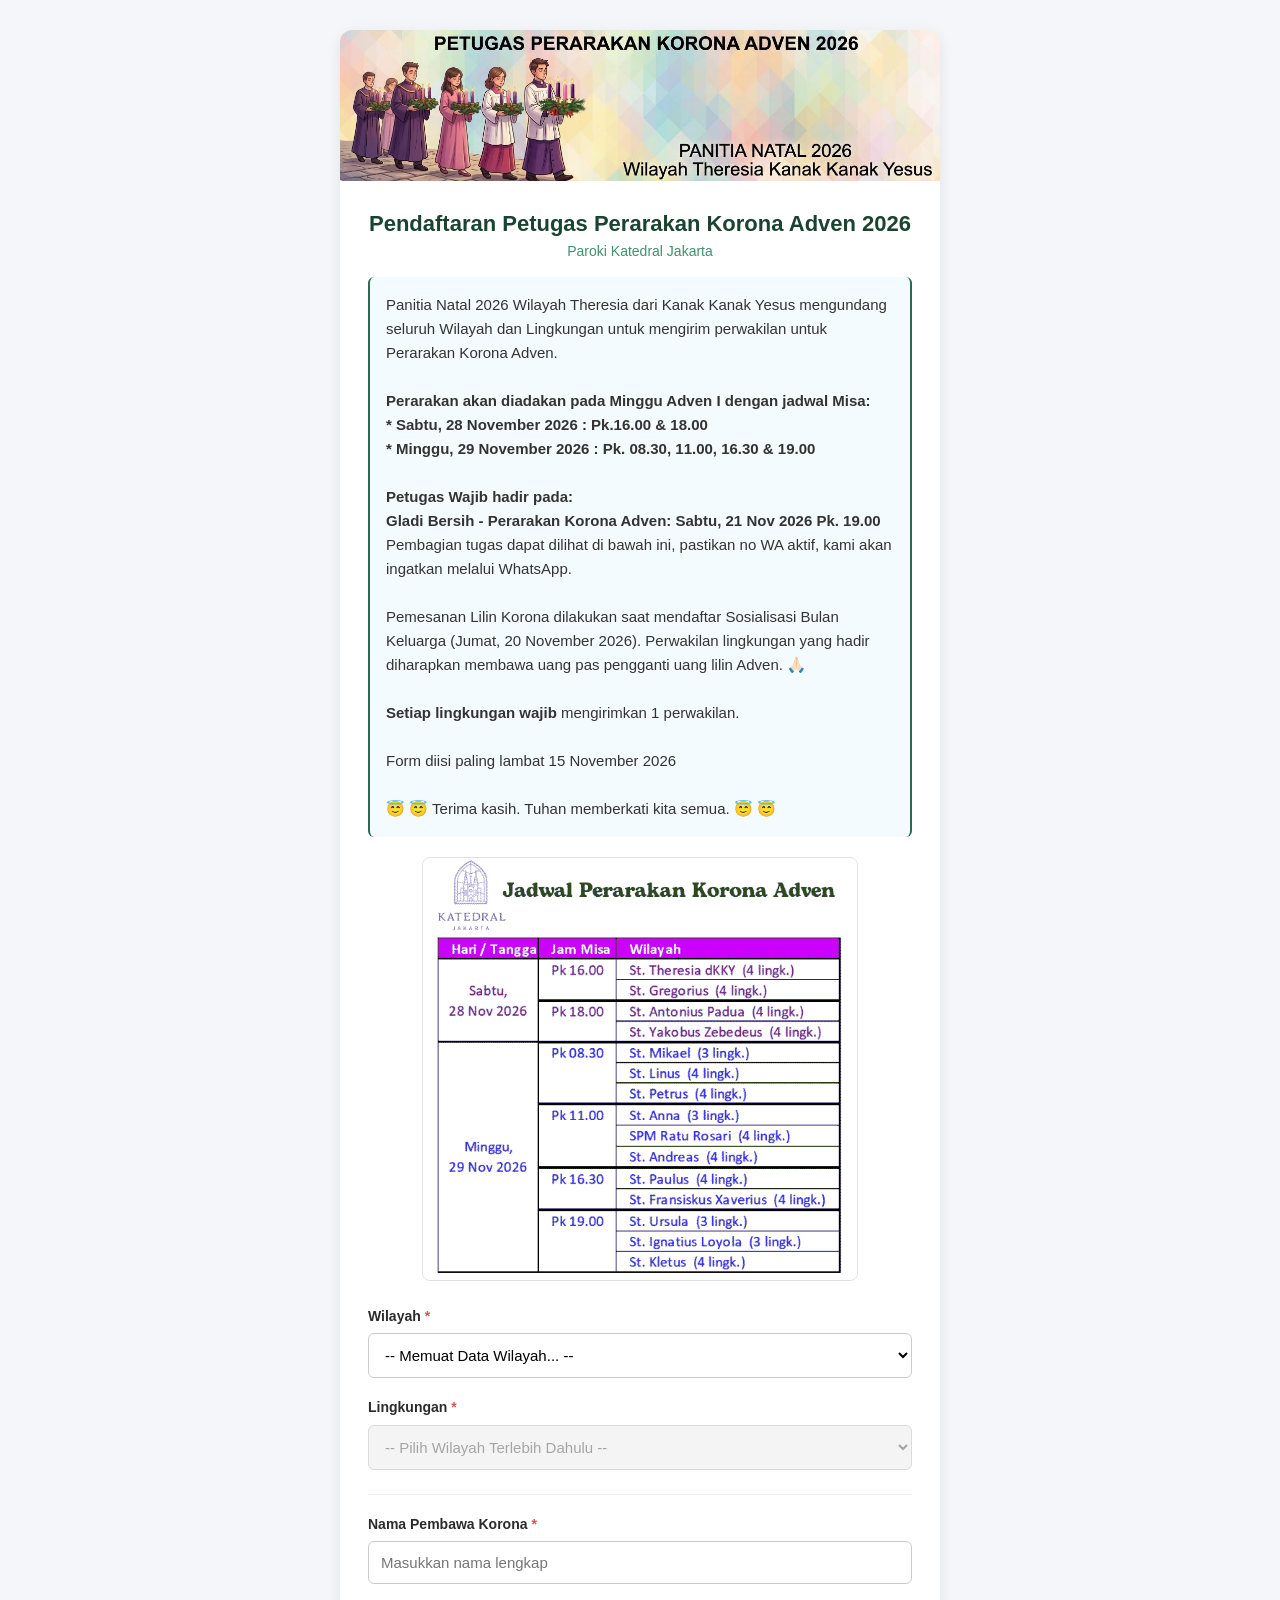
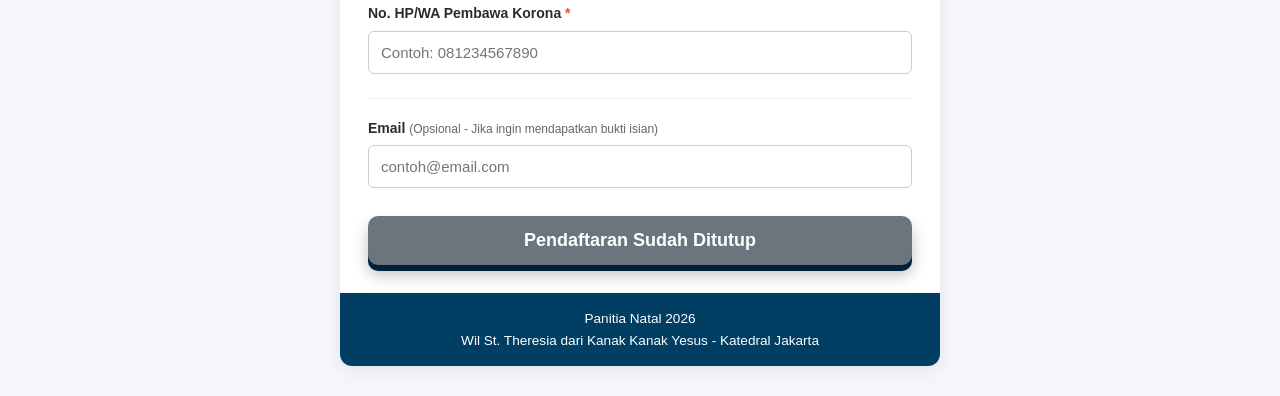
<file: index.html>
<!doctype html>
<html lang="id">
<head>
  <meta charset="utf-8" />
  <meta name="viewport" content="width=device-width, initial-scale=1" />

  <title>Pendaftaran Petugas Perarakan Korona Adven 2026 - Paroki Katedral Jakarta</title>
  <meta name="description" content="Form Pendaftaran Petugas Perarakan Korona Adven 2026 - Paroki Katedral Jakarta" />
  <link href="./favicon.ico" rel="shortcut icon" />

  <!-- Open Graph Meta Tags untuk WhatsApp & Facebook -->
  <meta property="og:type" content="website" />
  <meta property="og:url" content="https://tkky.my.id/korona" />
  <meta property="og:title" content="Pendaftaran" />
  <meta property="og:description" content="Pendaftaran Petugas Korona Adven 2026" />
  <meta property="og:image" content="https://tkky.my.id/korona/banner.jpg" />
  <meta property="og:image:width" content="1200" />
  <meta property="og:image:height" content="299" />
  
  <link rel="stylesheet" href="style.css" />
</head>
<body>

  <div class="container">
    <!-- Banner Image -->
    <img src="banner.jpg" alt="Banner Perarakan Korona Adven 2026" class="banner" />

    <div class="content">

      <!-- Form Container -->
      <div id="formContainer">
        <h1>
          Pendaftaran Petugas Perarakan Korona Adven 2026
          <small>Paroki Katedral Jakarta</small>
        </h1>

        <!-- Announcement Section -->
        <div class="announcement">Panitia Natal 2026 Wilayah Theresia dari Kanak Kanak Yesus mengundang seluruh Wilayah dan Lingkungan untuk mengirim perwakilan untuk Perarakan Korona Adven.
<b>
Perarakan akan diadakan pada Minggu Adven I dengan jadwal Misa:
* Sabtu, 28 November 2026 : Pk.16.00 &amp; 18.00
* Minggu, 29 November 2026 : Pk. 08.30, 11.00, 16.30 &amp; 19.00 <br>
Petugas  Wajib hadir pada:
Gladi Bersih - Perarakan Korona Adven: Sabtu, 21 Nov 2026 Pk. 19.00</b>
Pembagian tugas dapat dilihat di bawah ini, pastikan no WA aktif, kami akan ingatkan melalui WhatsApp.

Pemesanan Lilin Korona dilakukan saat mendaftar Sosialisasi Bulan Keluarga (Jumat, 20 November 2026). Perwakilan lingkungan yang hadir diharapkan membawa uang pas pengganti uang lilin Adven. 🙏🏻

<b>Setiap lingkungan wajib</b> mengirimkan 1 perwakilan.

Form diisi paling lambat 15 November 2026

😇 😇 Terima kasih. Tuhan memberkati kita semua. 😇 😇</div>

        <!-- Jadwal Image -->
        <img src="jadwal.png" alt="Jadwal Perarakan Korona Adven 2026" class="jadwal-img" />

        <form name="Biodata">
          <!-- Hidden input matching sheet tab name -->
          <input type="hidden" name="sheet_name" value="pembawakorona" />

          <!-- Nested Dropdowns -->
          <div class="form-group">
            <label for="wilayahSelect">Wilayah <span class="required">*</span></label>
            <select id="wilayahSelect" name="Wilayah" required>
              <option value="">-- Memuat Data Wilayah... --</option>
            </select>
          </div>

          <div class="form-group">
            <label for="lingkSelect">Lingkungan <span class="required">*</span></label>
            <select id="lingkSelect" name="Lingkungan" disabled required>
              <option value="">-- Pilih Wilayah Terlebih Dahulu --</option>
            </select>
          </div>

          <div class="section-divider"></div>

          <!-- Pembawa Korona -->
          <div class="form-group">
            <label for="namaPembawa">Nama Pembawa Korona <span class="required">*</span></label>
            <input type="text" id="namaPembawa" name="Nama Pembawa Korona" placeholder="Masukkan nama lengkap" required />
          </div>

          <div class="form-group">
            <label for="hpPembawa">No. HP/WA Pembawa Korona <span class="required">*</span></label>
            <input type="text" id="hpPembawa" name="No. HP/WA Pembawa Korona" placeholder="Contoh: 081234567890" pattern="^08\d{7,11}$" title="Format nomor HP harus diawali 08 dan berjumlah 9-13 digit angka" required />
          </div>

          <div class="section-divider"></div>

          <!-- Email (Optional) -->
          <div class="form-group">
            <label for="email">Email <span class="optional">(Opsional - Jika ingin mendapatkan bukti isian)</span></label>
            <input type="email" id="email" name="email" placeholder="contoh@email.com" autocomplete="email" />
          </div>

          <!-- Honeypot Field -->
          <input type="text" name="mobile_number" style="display:none !important;" tabindex="-1" autocomplete="off" />

          <button type="submit" id="submitBtn" class="btn-submit">Kirim Pendaftaran</button>
        </form>
      </div>

      <!-- Thank You Screen -->
      <div id="thankYouContainer" class="thank-you-card hidden">
        <h2>🎉 Terima Kasih!</h2>
        <p>Pendaftaran Anda untuk Petugas Perarakan Korona Adven 2026 telah berhasil disimpan.</p>

        <div class="summary-box">
          <div class="summary-item"><strong>Wilayah:</strong> <span id="resWilayah"></span></div>
          <div class="summary-item"><strong>Lingkungan:</strong> <span id="resLingk"></span></div>
          <div class="summary-item"><strong>Nama Pembawa Korona:</strong> <span id="resNama"></span></div>
          <div class="summary-item"><strong>No. HP/WA:</strong> <span id="resHp"></span></div>
          <div class="summary-item" id="resEmailRow"><strong>Email Confirmation:</strong> <span id="resEmail"></span></div>
          <div class="summary-item"><strong>Waktu Pendaftaran:</strong> <span id="resTime"></span></div>
        </div>

        <button type="button" class="btn-submit" onclick="closeWindow()">Tutup</button>
      </div>

    </div>
    
    <!-- Footer -->
    <footer class="form-footer">
      <p>Panitia Natal 2026 </p>
      <p>Wil St. Theresia dari Kanak Kanak Yesus - Katedral Jakarta</p>
    </footer>
    
  </div>

  </div>
  
  <!-- Custom Modal (menggantikan alert browser) -->
  <div id="customModal" class="modal-overlay hidden">
    <div class="modal-box" id="modalBox">
      <div class="modal-icon" id="modalIcon">⚠️</div>
      <div class="modal-title" id="modalTitle">Pemberitahuan</div>
      <div class="modal-message" id="modalMessage"></div>
      <button type="button" class="modal-btn" id="modalOkBtn">OK</button>
    </div>
  </div>

  <script>
    // --- Custom Modal  ---
    function showModal(message, options) {
      options = options || {};
      const modal = document.getElementById('customModal');
      const box = document.getElementById('modalBox');
      document.getElementById('modalIcon').textContent = options.icon || '⚠️';
      document.getElementById('modalTitle').textContent = options.title || 'Pemberitahuan';
      document.getElementById('modalMessage').textContent = message;
      box.classList.toggle('modal-error', !!options.error);
      modal.classList.remove('hidden');
    }

    function hideModal() {
      document.getElementById('customModal').classList.add('hidden');
    }

    document.getElementById('modalOkBtn').addEventListener('click', hideModal);
    document.getElementById('customModal').addEventListener('click', function (e) {
      if (e.target === this) hideModal();
    });

    // --- Auto-Disable Button Deadline Check (13 Nov 2026, 11:59 WIB) ---
    const DEADLINE = new Date("2026-11-15T11:59:59+07:00");

    function isPastDeadline() {
      return new Date() >= DEADLINE;
    }

    function applyDeadlineCheck() {
      const submitBtn = document.getElementById('submitBtn');
      if (isPastDeadline()) {
        submitBtn.disabled = true;
        submitBtn.textContent = 'Pendaftaran Sudah Ditutup';
        submitBtn.style.backgroundColor = '#6c757d';
        submitBtn.style.cursor = 'not-allowed';
        return true;
      }
      return false;
    }

    document.addEventListener("DOMContentLoaded", function () {
      applyDeadlineCheck();
    });
    
    // --- 1. JSONP Dropdown Data Loader (Wilayah & Lingkungan) ---
   
    const sheetID = "1KOJamWs_pc15iqdGXyA4vR-NTeuKLXHWKZDjerbJPbo";
    const sheetName = "wildanlingk";
    let sheetData = [];

    window.googleSheetHandler = function (data) {
      // .slice(1) skips Row 1 (Header row)
      const rows = data.table.rows.slice(1);

      sheetData = rows.map(row => {
        const wilayah = (row.c && row.c[0] && row.c[0].v !== null) ? row.c[0].v.toString().trim() : "";
        const lingk = [];
        for (let i = 1; i <= 4; i++) {
          if (row.c && row.c[i] && row.c[i].v !== null && row.c[i].v !== undefined) {
            const v = row.c[i].v.toString().trim();
            if (v) lingk.push(v);
          }
        }
        return { wilayah, lingk };
      }).filter(item => item.wilayah !== "");

      populateWilayahDropdown();
    };

    function populateWilayahDropdown() {
      const wSel = document.getElementById("wilayahSelect");
      wSel.innerHTML = '<option value="">-- Pilih Wilayah --</option>';

      sheetData.forEach(item => {
        const opt = document.createElement("option");
        opt.value = item.wilayah;
        opt.textContent = item.wilayah;
        wSel.appendChild(opt);
      });
    }

    // Dynamic update for Lingkungan dropdown when Wilayah is chosen
    document.getElementById("wilayahSelect").addEventListener("change", function () {
      const selectedWilayah = this.value;
      const lSel = document.getElementById("lingkSelect");
      lSel.innerHTML = '<option value="">-- Pilih Lingkungan --</option>';

      if (!selectedWilayah) {
        lSel.disabled = true;
        return;
      }

      const match = sheetData.find(item => item.wilayah === selectedWilayah);

      if (match && match.lingk.length > 0) {
        match.lingk.forEach(lingkVal => {
          const opt = document.createElement("option");
          opt.value = lingkVal;
          opt.textContent = lingkVal;
          lSel.appendChild(opt);
        });
        lSel.disabled = false;
      } else {
        lSel.disabled = true;
      }
    });

    // Inject JSONP script tag
    const script = document.createElement("script");
    script.src = `https://docs.google.com/spreadsheets/d/${sheetID}/gviz/tq?tqx=responseHandler:googleSheetHandler&sheet=${encodeURIComponent(sheetName)}`;
    document.body.appendChild(script);

    // --- 2. Google Apps Script Form Submission ---

    const scriptURL = 'https://script.google.com/macros/s/AKfycbwKSastJw9dWFRWyMGMhuswIdiolCtetxOUAKSQk2rfBnijYZIcO9yOkb7KM9hjrw11/exec';
    const form = document.forms['Biodata'];
    const submitBtn = document.getElementById('submitBtn');
    const formContainer = document.getElementById('formContainer');
    const thankYouContainer = document.getElementById('thankYouContainer');

    form.addEventListener('submit', e => {
      e.preventDefault();

      // Cek placeholder URL
      if (scriptURL.indexOf('YOUR_DEPLOYMENT_ID') !== -1) {
        showModal('URL Apps Script belum diisi.\n\n Web App Anda Salah Conifig!.', {
          title: 'Konfigurasi Belum Lengkap',
          icon: '⚙️',
          error: true
        });
        return;
      }

      submitBtn.disabled = true;
      submitBtn.textContent = 'Mengirim Data...';

      const formData = new FormData(form);
      const data = new URLSearchParams(formData);

      fetch(scriptURL, {
        method: 'POST',
        body: data,
        redirect: 'follow'
      })
      .then(function (res) {
        // Baca body meski status bukan 200 (Apps Script sering redirect → status aneh)
        return res.text().then(function (text) {
          return { status: res.status, text: (text || '').trim() };
        });
      })
      .then(function (result) {
        var response = null;

        if (result.text) {
          try {
            response = JSON.parse(result.text);
          } catch (parseErr) {
            console.warn('JSON parse gagal, status:', result.status, 'body:', result.text.substring(0, 200));
          }
        }

        // Respons JSON valid dari server
        if (response && response.result === 'success') {
          showSuccessScreen(formData);
          return;
        }
        if (response && response.result === 'busy') {
          showModal(response.message, {
            title: 'Server sedang Sibuk',
            icon: '⏳',
            error: true
          });
          return;
        }
        if (response && response.result === 'duplicate') {
          showModal(response.message, {
            title: 'Maaf, Pendaftaran Gagal',
            icon: '⚠️',
            error: true
          });
          return;
        }

        if (response && response.result === 'error') {
          showModal(response.error || 'Gagal menyimpan data', {
            title: 'Terjadi Kesalahan',
            icon: '❌',
            error: true
          });
          return;
        }

        // Apps Script quirk: data sering sudah tersimpan + email terkirim,
        // tampilkan layar sukses
        console.warn('Respons tidak standar dari Apps Script. Status:', result.status, 'Body length:', result.text.length);
        showSuccessScreen(formData);
      })
      .catch(function (error) {
        console.error('Error!', error);
        showModal('Gagal terhubung ke server.\n\nDetail: ' + (error.message || error) + '\n\nPeriksa: URL deployment benar, akses Web App = Anyone, dan koneksi internet aktif.', {
          title: 'Koneksi Gagal',
          icon: '❌',
          error: true
        });
      })
      .finally(function () {
        submitBtn.disabled = false;
        submitBtn.textContent = 'Kirim Pendaftaran';
      });
    });

    function showSuccessScreen(formData) {
      document.getElementById('resWilayah').textContent = formData.get('Wilayah');
      document.getElementById('resLingk').textContent = formData.get('Lingkungan');
      document.getElementById('resNama').textContent = formData.get('Nama Pembawa Korona');
      document.getElementById('resHp').textContent = formData.get('No. HP/WA Pembawa Korona');

      var emailVal = formData.get('email');
      var resEmailRow = document.getElementById('resEmailRow');
      if (emailVal) {
        document.getElementById('resEmail').textContent = emailVal;
        resEmailRow.classList.remove('hidden');
      } else {
        resEmailRow.classList.add('hidden');
      }

      document.getElementById('resTime').textContent = new Date().toLocaleString('id-ID');

      formContainer.classList.add('hidden');
      thankYouContainer.classList.remove('hidden');
      form.reset();
      document.getElementById('lingkSelect').disabled = true;
    }

// --- 4. Fungsi Tutup Halaman ---
    function closeWindow() {
      // 1. Coba tutup tab/jendela
      window.close();

      // 2. Fallback jika tab dibuka langsung dari link biasa (security browser memblokir window.close)
      setTimeout(function () {
        if (!window.closed) {
          window.location.href = "about:blank";
        }
      }, 300);
    }
  </script>
</body>
</html>
</file>
<file: style.css>
* {
  box-sizing: border-box;
  margin: 0;
  padding: 0;
}

body {
  font-family: 'Segoe UI', Roboto, Helvetica, Arial, sans-serif;
  background-color: #f4f6f9;
  color: #333;
  line-height: 1.6;
  padding: 20px 10px;
}

.container {
  max-width: 600px;
  margin: 0 auto;
  background: #ffffff;
  border-radius: 12px;
  overflow: hidden;
  box-shadow: 0 4px 15px rgba(0, 0, 0, 0.08);
}

.banner {
  width: 100%;
  height: auto;
  display: block;
}

.content {
  padding: 24px 20px;
}

h1 {
  font-size: 20px;
  color: #1b4332;
  margin-bottom: 16px;
  text-align: center;
  line-height: 1.35;
}

h1 small {
  font-size: 14px;
  font-weight: 500;
  color: #40916c;
  display: block;
  margin-top: 4px;
}

.announcement {
  background-color: #f4fbff; // #e8f5e9;
  border-left: 2px solid #2d6a4f;
  border-right: 2px solid #2d6a4f;
  padding: 16px;
  border-radius: 6px;
  font-size: 14px;
  margin-bottom: 20px;
  white-space: pre-line;
}

.jadwal-img {
  width: 80%;
  height: auto;
  display: block;
  border-radius: 8px;
  margin: 16px auto 24px auto;
  border: 1px solid #e0e0e0;
}

.form-group {
  margin-bottom: 18px;
}

label {
  display: block;
  font-weight: 600;
  font-size: 14px;
  margin-bottom: 6px;
  color: #2b2b2b;
}

label .required {
  color: #d9534f;
}

label .optional {
  font-size: 12px;
  color: #666;
  font-weight: normal;
}

input[type="text"],
input[type="email"],
select {
  width: 100%;
  padding: 12px;
  font-size: 15px;
  border: 1px solid #ccc;
  border-radius: 6px;
  background-color: #fff;
  transition: border-color 0.2s, box-shadow 0.2s;
}

input:focus,
select:focus {
  outline: none;
  border-color: #2d6a4f;
  box-shadow: 0 0 0 3px rgba(45, 106, 79, 0.15);
}

select:disabled {
  background-color: #f0f0f0;
  cursor: not-allowed;
}

.section-divider {
  border-top: 1px solid #eee;
  margin: 24px 0 18px 0;
}

.btn-submit {
  width: 100%;
  background-color:#5895bb;// #2d6a4f;
  color: #ffffff;
  padding: 14px;
  font-size: 18px;
  font-weight: bold;
  border: none;
  border-radius: 10px;
  cursor: pointer;
  transition: background-color 0.2s;
  margin-top: 10px;
  box-shadow: 0 6px 0 #002238, 
              0 10px 15px rgba(0, 0, 0, 0.25);
  transition: all 0.15s ease-in-out;
  transform: translateY(0);
  outline: none;
}

.btn-submit:hover {
  background-color: #003e64;  
}

.btn-submit:disabled {
  background-color: #a5d6a7;
  cursor: not-allowed;
}

.hidden {
  display: none !important;
}

.thank-you-card {
  text-align: center;
  padding: 30px 20px;
}

.thank-you-card h2 {
  color: #2d6a4f;
  margin-bottom: 10px;
}

.summary-box {
  background-color: #f8f9fa;
  border: 1px solid #e2e8f0;
  border-radius: 8px;
  padding: 16px;
  text-align: left;
  margin: 20px 0;
  font-size: 14px;
}

.summary-item {
  margin-bottom: 8px;
}

.summary-item strong {
  color: #1b4332;
}

/* Footer */
.form-footer {
  text-align: center;
  padding: 15px;
  background-color: #003e64;
  color: #ffffff;
  font-size: 0.85rem;
}

/* Custom modal (replaces browser alert) */
.modal-overlay {
  position: fixed;
  inset: 0;
  background: rgba(0, 0, 0, 0.45);
  display: flex;
  align-items: center;
  justify-content: center;
  z-index: 9999;
  padding: 20px;
}

.modal-box {
  background: #fff;
  border-radius: 12px;
  max-width: 400px;
  width: 100%;
  padding: 24px 20px;
  box-shadow: 0 8px 30px rgba(0, 0, 0, 0.18);
  text-align: center;
}

.modal-box .modal-icon {
  font-size: 36px;
  margin-bottom: 8px;
}

.modal-box .modal-title {
  font-size: 18px;
  font-weight: 700;
  color: #1b4332;
  margin-bottom: 10px;
}

.modal-box .modal-message {
  font-size: 14px;
  color: #444;
  line-height: 1.5;
  margin-bottom: 20px;
  white-space: pre-line;
}

.modal-box .modal-btn {
  width: 100%;
  background-color: #2d6a4f;
  color: #fff;
  padding: 12px;
  font-size: 15px;
  font-weight: bold;
  border: none;
  border-radius: 6px;
  cursor: pointer;
}

.modal-box .modal-btn:hover {
  background-color: #1b4332;
}

.modal-box.modal-error .modal-title {
  color: #c0392b;
}

.modal-box.modal-error .modal-btn {
  background-color: #c0392b;
}

.modal-box.modal-error .modal-btn:hover {
  background-color: #a93226;
}

/* Desktop-friendly tweaks */
@media (min-width: 640px) {
  body {
    padding: 30px 20px;
  }

  h1 {
    font-size: 22px;
  }

  .content {
    padding: 28px 28px;
  }

  .announcement {
    font-size: 15px;
  }
}
</file>
